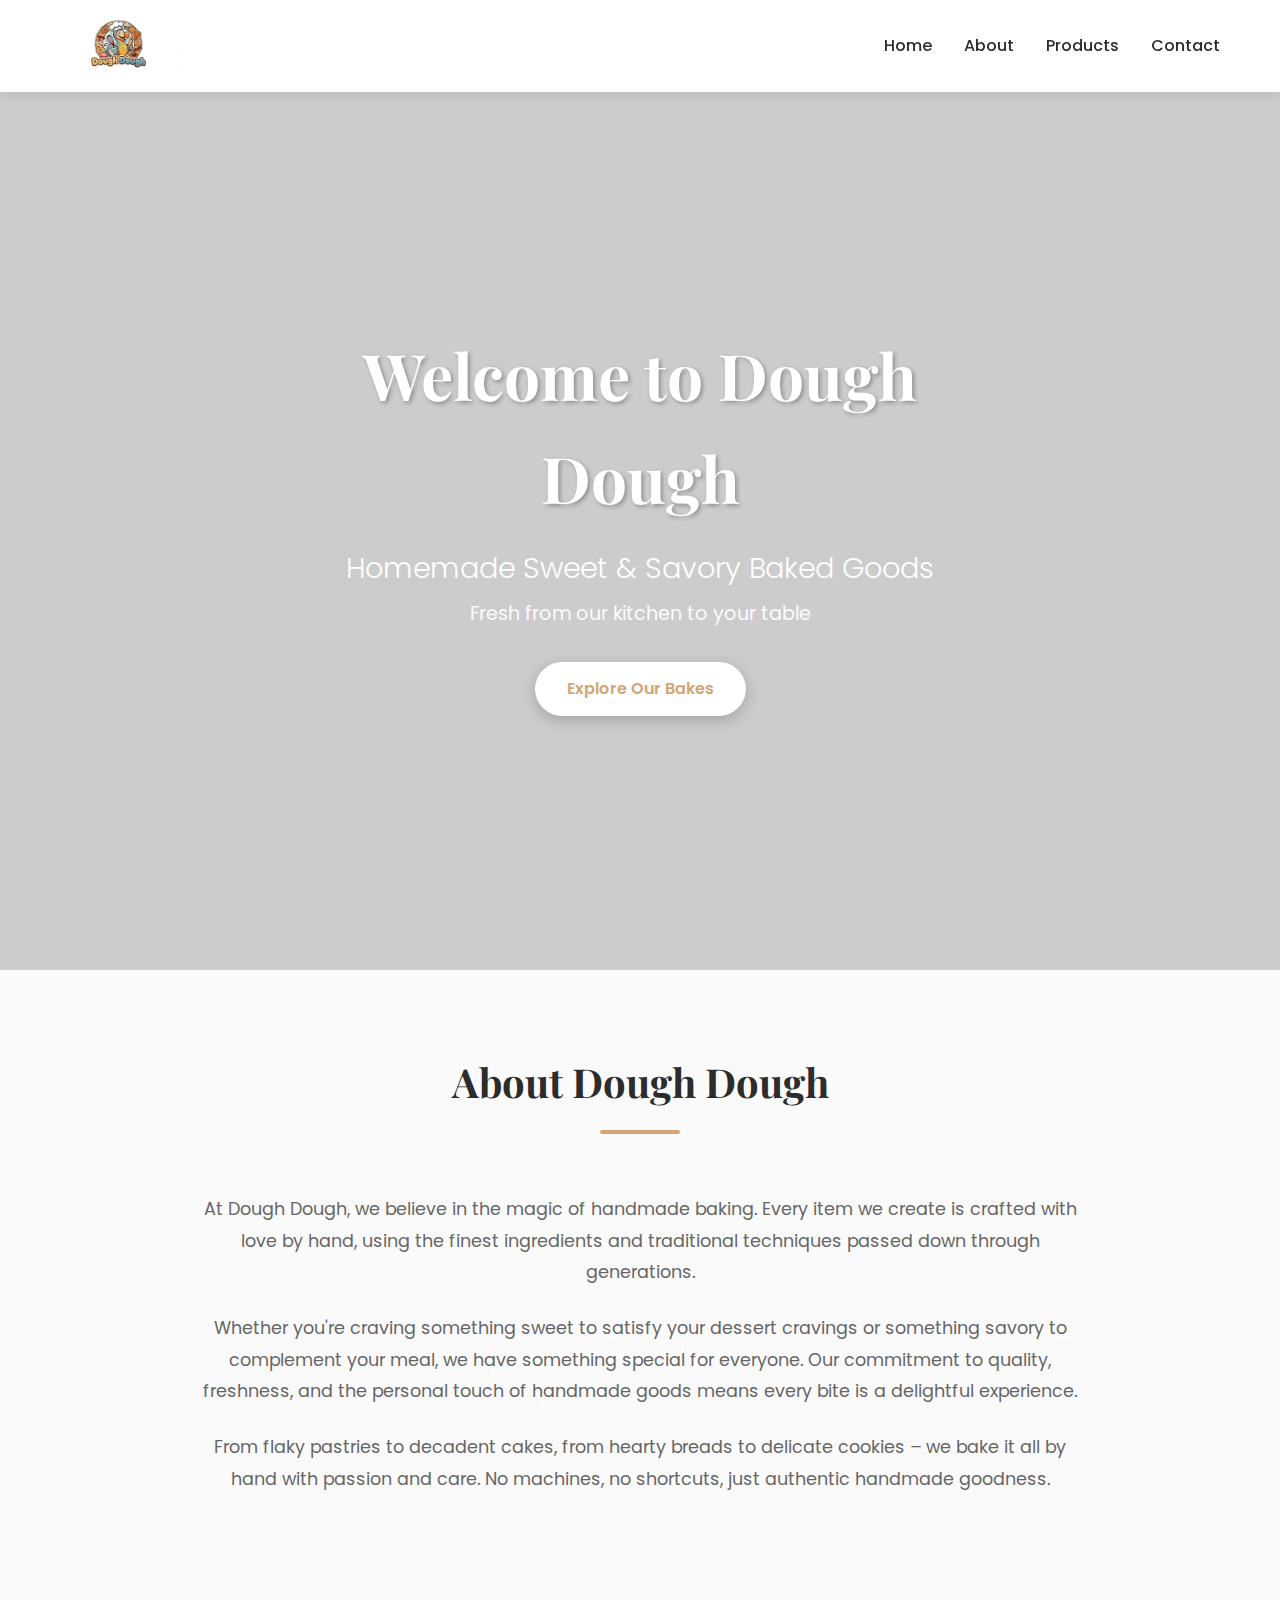
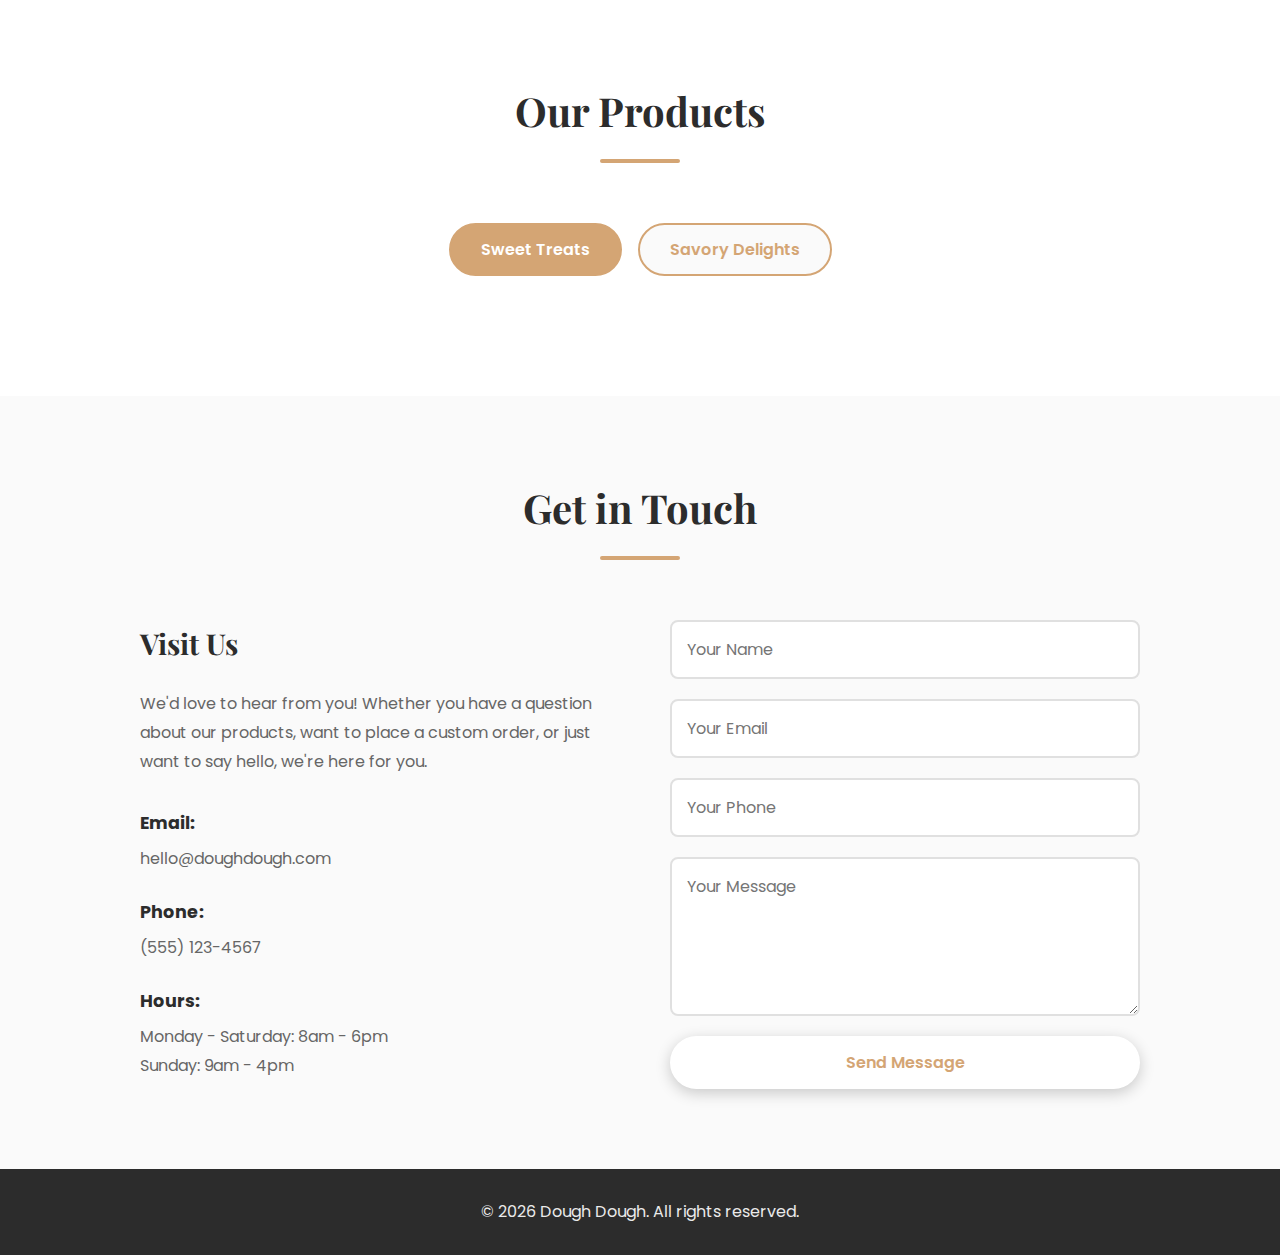
<file: index.html>
<!DOCTYPE html>
<html lang="en">
<head>
    <meta charset="UTF-8">
    <meta name="viewport" content="width=device-width, initial-scale=1.0">
    <title>Dough Dough - Homemade Sweet & Savory Baked Goods</title>
    <link rel="stylesheet" href="styles.css">
    <link rel="preconnect" href="https://fonts.googleapis.com">
    <link rel="preconnect" href="https://fonts.gstatic.com" crossorigin>
    <link href="https://fonts.googleapis.com/css2?family=Playfair+Display:wght@400;600;700&family=Poppins:wght@300;400;500;600&display=swap" rel="stylesheet">
</head>
<body>
    <!-- Navigation -->
    <nav class="navbar">
        <div class="container">
            <div class="nav-brand">
                <a href="#home">
                    <img src="Images/Dough Dough Logo.jpg" alt="Dough Dough Logo" class="logo-img">
                </a>
            </div>
            <ul class="nav-menu">
                <li><a href="#home">Home</a></li>
                <li><a href="#about">About</a></li>
                <li><a href="#products">Products</a></li>
                <li><a href="#contact">Contact</a></li>
            </ul>
            <div class="hamburger">
                <span></span>
                <span></span>
                <span></span>
            </div>
        </div>
    </nav>

    <!-- Hero Section -->
    <section id="home" class="hero">
        <div class="hero-content">
            <h1 class="hero-title">Welcome to Dough Dough</h1>
            <p class="hero-subtitle">Homemade Sweet & Savory Baked Goods</p>
            <p class="hero-description">Fresh from our kitchen to your table</p>
            <a href="#products" class="btn btn-primary">Explore Our Bakes</a>
        </div>
        <div class="hero-overlay"></div>
    </section>

    <!-- About Section -->
    <section id="about" class="about">
        <div class="container">
            <div class="section-header">
                <h2>About Dough Dough</h2>
                <div class="underline"></div>
            </div>
            <div class="about-content">
                <div class="about-text">
                    <p>At Dough Dough, we believe in the magic of handmade baking. Every item we create is crafted with love by hand, using the finest ingredients and traditional techniques passed down through generations.</p>
                    <p>Whether you're craving something sweet to satisfy your dessert cravings or something savory to complement your meal, we have something special for everyone. Our commitment to quality, freshness, and the personal touch of handmade goods means every bite is a delightful experience.</p>
                    <p>From flaky pastries to decadent cakes, from hearty breads to delicate cookies – we bake it all by hand with passion and care. No machines, no shortcuts, just authentic handmade goodness.</p>
                </div>
            </div>
        </div>
    </section>

    <!-- Products Section -->
    <section id="products" class="products">
        <div class="container">
            <div class="section-header">
                <h2>Our Products</h2>
                <div class="underline"></div>
            </div>
            <div class="product-tabs">
                <button class="tab-btn active" data-tab="sweet">Sweet Treats</button>
                <button class="tab-btn" data-tab="savory">Savory Delights</button>
            </div>
            
            <!-- Sweet Products -->
            <div class="product-grid active" id="sweet">
                <!-- Products will be loaded dynamically -->
            </div>

            <!-- Savory Products -->
            <div class="product-grid" id="savory">
                <!-- Products will be loaded dynamically -->
            </div>
        </div>
    </section>

    <!-- Contact Section -->
    <section id="contact" class="contact">
        <div class="container">
            <div class="section-header">
                <h2>Get in Touch</h2>
                <div class="underline"></div>
            </div>
            <div class="contact-content">
                <div class="contact-info">
                    <h3>Visit Us</h3>
                    <p>We'd love to hear from you! Whether you have a question about our products, want to place a custom order, or just want to say hello, we're here for you.</p>
                    <div class="contact-details">
                        <div class="contact-item">
                            <strong>Email:</strong>
                            <p>hello@doughdough.com</p>
                        </div>
                        <div class="contact-item">
                            <strong>Phone:</strong>
                            <p>(555) 123-4567</p>
                        </div>
                        <div class="contact-item">
                            <strong>Hours:</strong>
                            <p>Monday - Saturday: 8am - 6pm<br>Sunday: 9am - 4pm</p>
                        </div>
                    </div>
                </div>
                <form class="contact-form">
                    <div class="form-group">
                        <input type="text" id="name" placeholder="Your Name" required>
                    </div>
                    <div class="form-group">
                        <input type="email" id="email" placeholder="Your Email" required>
                    </div>
                    <div class="form-group">
                        <input type="tel" id="phone" placeholder="Your Phone">
                    </div>
                    <div class="form-group">
                        <textarea id="message" rows="5" placeholder="Your Message" required></textarea>
                    </div>
                    <button type="submit" class="btn btn-primary">Send Message</button>
                </form>
            </div>
        </div>
    </section>


    <!-- Footer -->
    <footer class="footer">
        <div class="container">
            <p>&copy; 2026 Dough Dough. All rights reserved.</p>
        </div>
    </footer>

    <script src="script.js"></script>
</body>
</html>
</file>
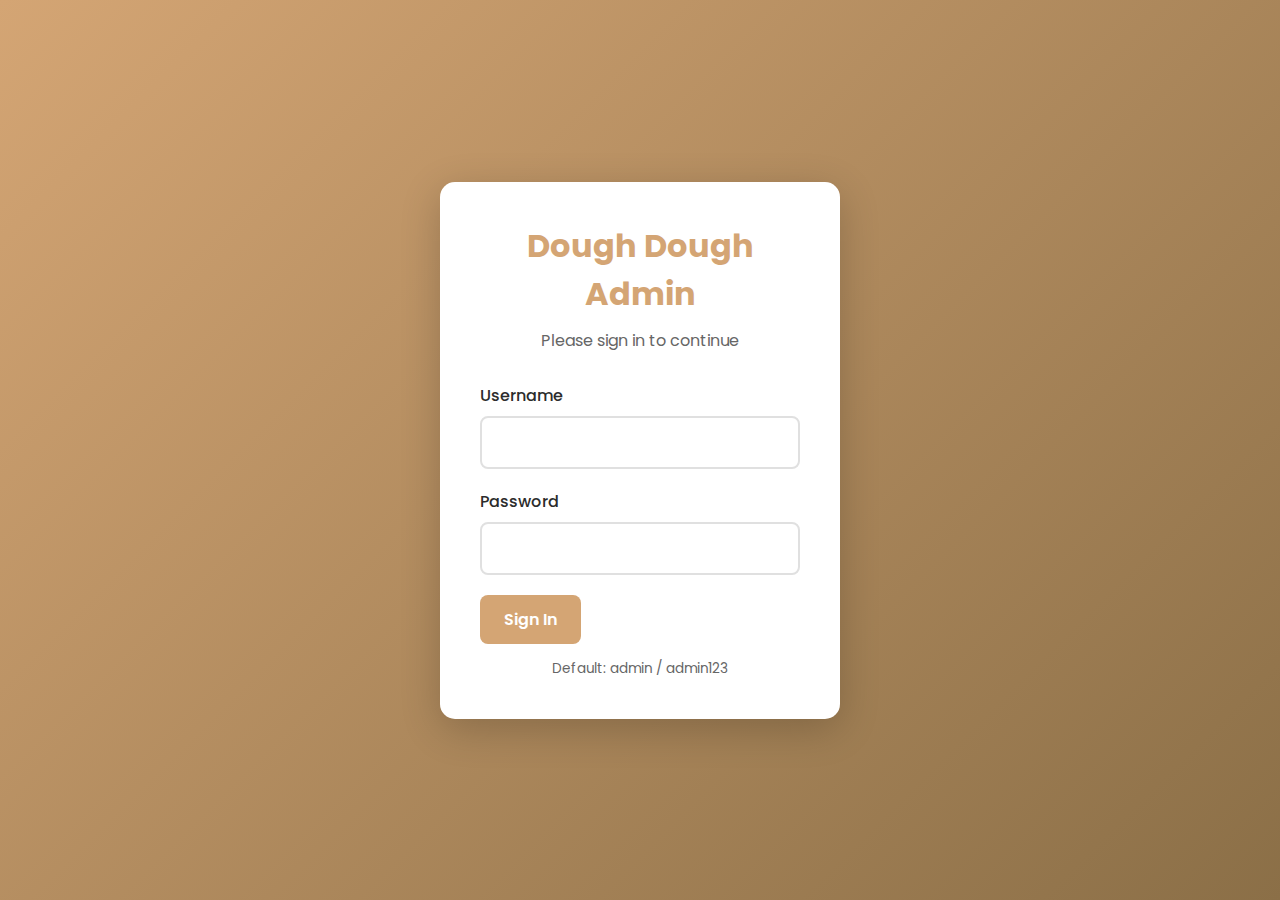
<file: admin.html>
<!DOCTYPE html>
<html lang="en">
<head>
    <meta charset="UTF-8">
    <meta name="viewport" content="width=device-width, initial-scale=1.0">
    <title>Dough Dough - Admin Panel</title>
    <link rel="stylesheet" href="admin.css">
    <link rel="preconnect" href="https://fonts.googleapis.com">
    <link rel="preconnect" href="https://fonts.gstatic.com" crossorigin>
    <link href="https://fonts.googleapis.com/css2?family=Poppins:wght@300;400;500;600;700&display=swap" rel="stylesheet">
</head>
<body>
    <!-- Login Screen -->
    <div id="loginScreen" class="login-screen">
        <div class="login-container">
            <div class="login-header">
                <h1>Dough Dough Admin</h1>
                <p>Please sign in to continue</p>
            </div>
            <form id="loginForm" class="login-form">
                <div class="form-group">
                    <label for="username">Username</label>
                    <input type="text" id="username" required>
                </div>
                <div class="form-group">
                    <label for="password">Password</label>
                    <input type="password" id="password" required>
                </div>
                <button type="submit" class="btn btn-primary">Sign In</button>
                <p class="login-hint">Default: admin / admin123</p>
            </form>
        </div>
    </div>

    <!-- Admin Dashboard -->
    <div id="dashboard" class="dashboard hidden">
        <header class="dashboard-header">
            <div class="header-content">
                <h1>Dough Dough Admin Panel</h1>
                <button id="logoutBtn" class="btn btn-secondary">Logout</button>
            </div>
        </header>

        <div class="dashboard-content">
            <!-- Products Management -->
            <section class="admin-section">
                <div class="section-header">
                    <h2>Manage Products</h2>
                    <div style="display: flex; gap: 10px; flex-wrap: wrap;">
                        <button id="refreshProductsBtn" class="btn btn-secondary" title="Refresh products list">🔄 Refresh</button>
                        <button id="importProductsBtn" class="btn btn-secondary" title="Import products">📥 Import</button>
                        <button id="exportProductsBtn" class="btn btn-secondary" title="Copy products data">📋 Export Products</button>
                        <button id="addProductBtn" class="btn btn-primary">+ Add New Product</button>
                    </div>
                </div>
                
                <!-- Import Modal -->
                <div id="importModal" class="modal hidden">
                    <div class="modal-content">
                        <div class="modal-header">
                            <h3>Import Products</h3>
                            <button class="modal-close" id="closeImportModal">&times;</button>
                        </div>
                        <p>Paste product JSON data here:</p>
                        <textarea id="importData" placeholder="Paste product JSON data here..." style="width: 100%; min-height: 200px; padding: 15px; border: 2px solid #e0e0e0; border-radius: 8px; font-family: monospace; margin: 15px 0;"></textarea>
                        <div class="form-actions">
                            <button class="btn btn-secondary" id="cancelImportBtn">Cancel</button>
                            <button class="btn btn-primary" id="confirmImportBtn">Import</button>
                        </div>
                    </div>
                </div>

                <!-- Product Form Modal -->
                <div id="productModal" class="modal hidden">
                    <div class="modal-content">
                        <div class="modal-header">
                            <h3 id="modalTitle">Add New Product</h3>
                            <button class="modal-close" id="closeModal">&times;</button>
                        </div>
                        <form id="productForm" class="product-form">
                            <input type="hidden" id="productId">
                            
                            <div class="form-row">
                                <div class="form-group">
                                    <label for="productName">Product Name *</label>
                                    <input type="text" id="productName" required>
                                </div>
                                <div class="form-group">
                                    <label for="productCategory">Category *</label>
                                    <select id="productCategory" required>
                                        <option value="sweet">Sweet Treats</option>
                                        <option value="savory">Savory Delights</option>
                                    </select>
                                </div>
                            </div>

                            <div class="form-group">
                                <label for="productDescription">Description *</label>
                                <textarea id="productDescription" rows="3" required></textarea>
                            </div>

                            <div class="form-row">
                                <div class="form-group">
                                    <label for="productPrice">Price *</label>
                                    <input type="number" id="productPrice" step="0.01" min="0" required>
                                </div>
                                <div class="form-group">
                                    <label for="productIcon">Icon Emoji</label>
                                    <input type="text" id="productIcon" placeholder="🎂" maxlength="2">
                                </div>
                            </div>

                            <div class="form-group">
                                <label for="productImages">Product Images</label>
                                <div class="image-upload-area">
                                    <input type="file" id="productImages" accept="image/*" multiple>
                                    <div class="upload-preview" id="imagePreview"></div>
                                </div>
                                <div class="existing-images" id="existingImages"></div>
                            </div>

                            <div class="form-actions">
                                <button type="button" class="btn btn-secondary" id="cancelBtn">Cancel</button>
                                <button type="submit" class="btn btn-primary">Save Product</button>
                            </div>
                        </form>
                    </div>
                </div>

                <!-- Products List -->
                <div class="products-list" id="productsList">
                    <!-- Products will be loaded here -->
                </div>
            </section>
        </div>
    </div>

    <script src="admin.js"></script>
</body>
</html>
</file>
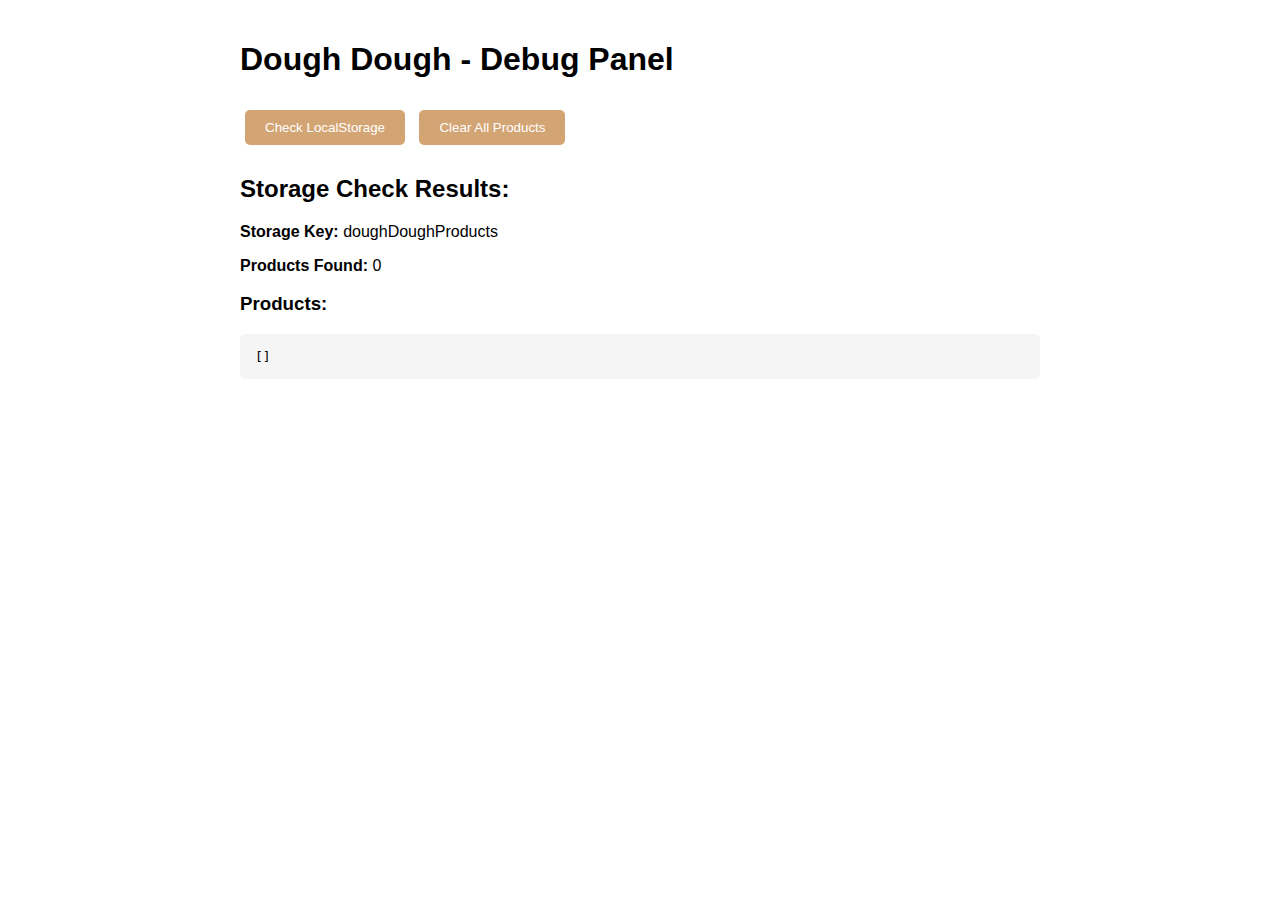
<file: debug.html>
<!DOCTYPE html>
<html lang="en">
<head>
    <meta charset="UTF-8">
    <meta name="viewport" content="width=device-width, initial-scale=1.0">
    <title>Debug - Check Products</title>
    <style>
        body {
            font-family: Arial, sans-serif;
            padding: 20px;
            max-width: 800px;
            margin: 0 auto;
        }
        pre {
            background: #f5f5f5;
            padding: 15px;
            border-radius: 5px;
            overflow-x: auto;
        }
        button {
            padding: 10px 20px;
            background: #d4a574;
            color: white;
            border: none;
            border-radius: 5px;
            cursor: pointer;
            margin: 10px 5px;
        }
        button:hover {
            background: #8b6f47;
        }
    </style>
</head>
<body>
    <h1>Dough Dough - Debug Panel</h1>
    <button onclick="checkStorage()">Check LocalStorage</button>
    <button onclick="clearStorage()">Clear All Products</button>
    <div id="output"></div>

    <script>
        function checkStorage() {
            const STORAGE_KEY = 'doughDoughProducts';
            const stored = localStorage.getItem(STORAGE_KEY);
            const products = stored ? JSON.parse(stored) : [];
            
            const output = document.getElementById('output');
            output.innerHTML = `
                <h2>Storage Check Results:</h2>
                <p><strong>Storage Key:</strong> ${STORAGE_KEY}</p>
                <p><strong>Products Found:</strong> ${products.length}</p>
                <h3>Products:</h3>
                <pre>${JSON.stringify(products, null, 2)}</pre>
            `;
        }

        function clearStorage() {
            if (confirm('Are you sure you want to clear all products?')) {
                localStorage.removeItem('doughDoughProducts');
                alert('Storage cleared!');
                checkStorage();
            }
        }

        // Auto-check on load
        window.addEventListener('DOMContentLoaded', checkStorage);
    </script>
</body>
</html>
</file>
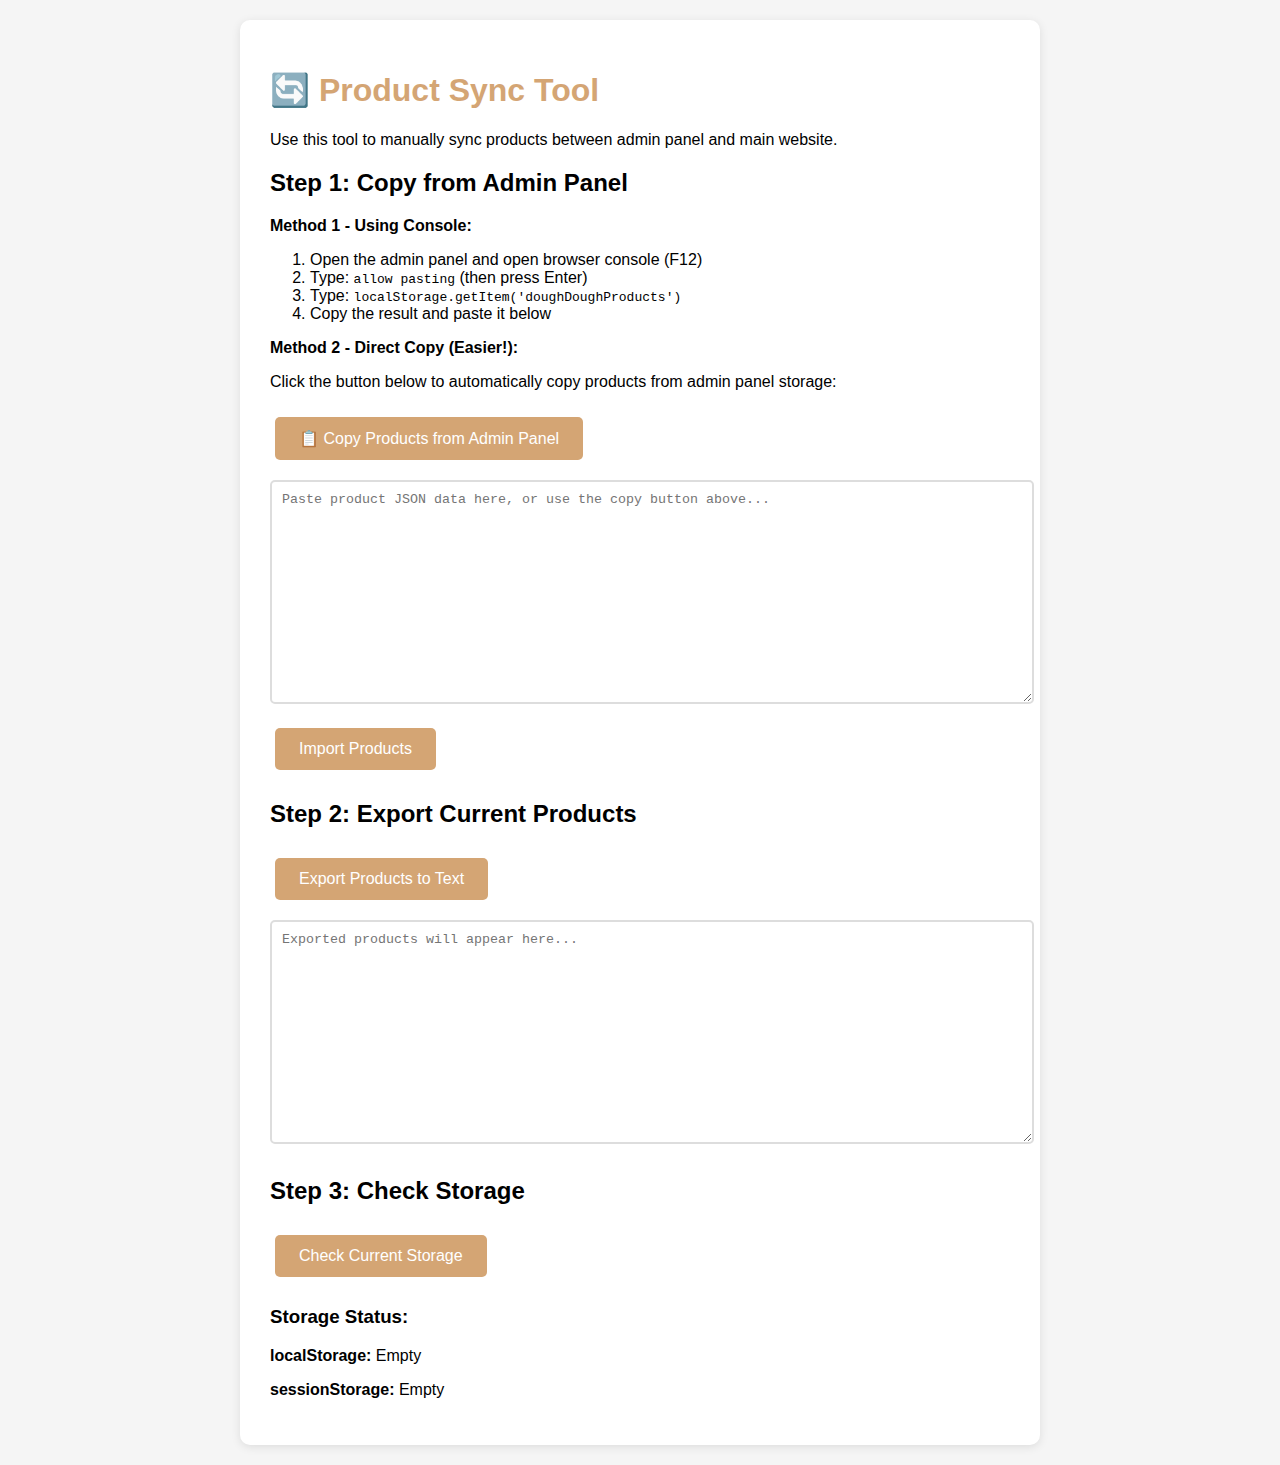
<file: sync-products.html>
<!DOCTYPE html>
<html lang="en">
<head>
    <meta charset="UTF-8">
    <meta name="viewport" content="width=device-width, initial-scale=1.0">
    <title>Sync Products - Dough Dough</title>
    <style>
        body {
            font-family: Arial, sans-serif;
            padding: 20px;
            max-width: 800px;
            margin: 0 auto;
            background: #f5f5f5;
        }
        .container {
            background: white;
            padding: 30px;
            border-radius: 10px;
            box-shadow: 0 2px 10px rgba(0,0,0,0.1);
        }
        h1 {
            color: #d4a574;
        }
        button {
            padding: 12px 24px;
            background: #d4a574;
            color: white;
            border: none;
            border-radius: 5px;
            cursor: pointer;
            margin: 10px 5px;
            font-size: 16px;
        }
        button:hover {
            background: #8b6f47;
        }
        textarea {
            width: 100%;
            min-height: 200px;
            padding: 10px;
            border: 2px solid #ddd;
            border-radius: 5px;
            font-family: monospace;
            margin: 10px 0;
        }
        .status {
            padding: 10px;
            margin: 10px 0;
            border-radius: 5px;
        }
        .success {
            background: #d4edda;
            color: #155724;
            border: 1px solid #c3e6cb;
        }
        .error {
            background: #f8d7da;
            color: #721c24;
            border: 1px solid #f5c6cb;
        }
        .info {
            background: #d1ecf1;
            color: #0c5460;
            border: 1px solid #bee5eb;
        }
    </style>
</head>
<body>
    <div class="container">
        <h1>🔄 Product Sync Tool</h1>
        <p>Use this tool to manually sync products between admin panel and main website.</p>
        
        <div id="status"></div>
        
        <h2>Step 1: Copy from Admin Panel</h2>
        <p><strong>Method 1 - Using Console:</strong></p>
        <ol>
            <li>Open the admin panel and open browser console (F12)</li>
            <li>Type: <code>allow pasting</code> (then press Enter)</li>
            <li>Type: <code>localStorage.getItem('doughDoughProducts')</code></li>
            <li>Copy the result and paste it below</li>
        </ol>
        <p><strong>Method 2 - Direct Copy (Easier!):</strong></p>
        <p>Click the button below to automatically copy products from admin panel storage:</p>
        <button onclick="copyFromAdmin()">📋 Copy Products from Admin Panel</button>
        <textarea id="productData" placeholder="Paste product JSON data here, or use the copy button above..."></textarea>
        <button onclick="importProducts()">Import Products</button>
        
        <h2>Step 2: Export Current Products</h2>
        <button onclick="exportProducts()">Export Products to Text</button>
        <textarea id="exportData" readonly placeholder="Exported products will appear here..."></textarea>
        
        <h2>Step 3: Check Storage</h2>
        <button onclick="checkStorage()">Check Current Storage</button>
        <div id="storageInfo"></div>
    </div>

    <script>
        const STORAGE_KEY = 'doughDoughProducts';

        function showStatus(message, type = 'info') {
            const statusDiv = document.getElementById('status');
            statusDiv.className = 'status ' + type;
            statusDiv.textContent = message;
        }

        function importProducts() {
            const data = document.getElementById('productData').value.trim();
            if (!data) {
                showStatus('Please paste product data first!', 'error');
                return;
            }

            try {
                // Validate JSON
                const products = JSON.parse(data);
                
                // Save to both localStorage and sessionStorage
                localStorage.setItem(STORAGE_KEY, data);
                sessionStorage.setItem(STORAGE_KEY, data);
                
                showStatus(`Successfully imported ${products.length} product(s)!`, 'success');
                checkStorage();
            } catch (e) {
                showStatus('Error: Invalid JSON data. ' + e.message, 'error');
            }
        }

        function exportProducts() {
            const stored = localStorage.getItem(STORAGE_KEY) || sessionStorage.getItem(STORAGE_KEY);
            if (stored) {
                document.getElementById('exportData').value = stored;
                showStatus('Products exported!', 'success');
            } else {
                showStatus('No products found in storage.', 'error');
            }
        }

        function copyFromAdmin() {
            // Try to get from localStorage first
            let data = localStorage.getItem(STORAGE_KEY);
            
            if (!data) {
                // Try sessionStorage
                data = sessionStorage.getItem(STORAGE_KEY);
            }
            
            if (data) {
                document.getElementById('productData').value = data;
                showStatus('Products copied! Now click "Import Products" to save.', 'success');
            } else {
                showStatus('No products found in current storage. Make sure you have products saved in the admin panel first.', 'error');
            }
        }

        function checkStorage() {
            const localData = localStorage.getItem(STORAGE_KEY);
            const sessionData = sessionStorage.getItem(STORAGE_KEY);
            
            const infoDiv = document.getElementById('storageInfo');
            let html = '<h3>Storage Status:</h3>';
            html += '<p><strong>localStorage:</strong> ' + (localData ? localData.length + ' characters' : 'Empty') + '</p>';
            html += '<p><strong>sessionStorage:</strong> ' + (sessionData ? sessionData.length + ' characters' : 'Empty') + '</p>';
            
            if (localData) {
                try {
                    const products = JSON.parse(localData);
                    html += '<p><strong>Products in localStorage:</strong> ' + products.length + '</p>';
                    html += '<ul>';
                    products.forEach(p => {
                        html += '<li>' + p.name + ' (' + p.category + ') - $' + p.price + '</li>';
                    });
                    html += '</ul>';
                } catch (e) {
                    html += '<p style="color: red;">Error parsing localStorage data</p>';
                }
            }
            
            infoDiv.innerHTML = html;
        }

        // Auto-check on load
        window.addEventListener('DOMContentLoaded', checkStorage);
    </script>
</body>
</html>
</file>
<file: styles.css>
/* Reset and Base Styles */
* {
    margin: 0;
    padding: 0;
    box-sizing: border-box;
}

:root {
    --primary-color: #d4a574;
    --secondary-color: #8b6f47;
    --accent-color: #f4e4c1;
    --text-dark: #2c2c2c;
    --text-light: #666;
    --white: #ffffff;
    --bg-light: #fafafa;
    --shadow: rgba(0, 0, 0, 0.1);
}

body {
    font-family: 'Poppins', sans-serif;
    color: var(--text-dark);
    line-height: 1.6;
    overflow-x: hidden;
}

.container {
    max-width: 1200px;
    margin: 0 auto;
    padding: 0 20px;
}

/* Navigation */
.navbar {
    position: fixed;
    top: 0;
    width: 100%;
    background: var(--white);
    box-shadow: 0 2px 10px var(--shadow);
    z-index: 1000;
    transition: all 0.3s ease;
}

.navbar .container {
    display: flex;
    justify-content: space-between;
    align-items: center;
    padding: 1rem 20px;
}

.nav-brand {
    display: flex;
    align-items: center;
}

.nav-brand a {
    display: flex;
    align-items: center;
    text-decoration: none;
}

.logo-img {
    height: 60px;
    width: auto;
    max-width: 200px;
    object-fit: contain;
    transition: transform 0.3s ease;
}

.logo-img:hover {
    transform: scale(1.05);
}

.nav-menu {
    display: flex;
    list-style: none;
    gap: 2rem;
}

.nav-menu a {
    text-decoration: none;
    color: var(--text-dark);
    font-weight: 500;
    transition: color 0.3s ease;
    position: relative;
}

.nav-menu a:hover {
    color: var(--primary-color);
}

.nav-menu a::after {
    content: '';
    position: absolute;
    bottom: -5px;
    left: 0;
    width: 0;
    height: 2px;
    background: var(--primary-color);
    transition: width 0.3s ease;
}

.nav-menu a:hover::after {
    width: 100%;
}

.hamburger {
    display: none;
    flex-direction: column;
    cursor: pointer;
    gap: 4px;
}

.hamburger span {
    width: 25px;
    height: 3px;
    background: var(--text-dark);
    transition: all 0.3s ease;
}

/* Hero Section */
.hero {
    position: relative;
    height: 100vh;
    display: flex;
    align-items: center;
    justify-content: center;
    text-align: center;
    background: linear-gradient(135deg, var(--primary-color) 0%, var(--secondary-color) 100%);
    background-image: 
        radial-gradient(circle at 20% 50%, rgba(255, 255, 255, 0.1) 0%, transparent 50%),
        radial-gradient(circle at 80% 80%, rgba(255, 255, 255, 0.1) 0%, transparent 50%);
    color: var(--white);
    margin-top: 70px;
}

.hero-overlay {
    position: absolute;
    top: 0;
    left: 0;
    width: 100%;
    height: 100%;
    background: rgba(0, 0, 0, 0.2);
    z-index: 1;
}

.hero-content {
    position: relative;
    z-index: 2;
    max-width: 800px;
    padding: 0 20px;
    animation: fadeInUp 1s ease;
}

.hero-title {
    font-family: 'Playfair Display', serif;
    font-size: 4rem;
    font-weight: 700;
    margin-bottom: 1rem;
    text-shadow: 2px 2px 4px rgba(0, 0, 0, 0.3);
}

.hero-subtitle {
    font-size: 1.8rem;
    margin-bottom: 0.5rem;
    font-weight: 300;
}

.hero-description {
    font-size: 1.2rem;
    margin-bottom: 2rem;
    opacity: 0.95;
}

/* Buttons */
.btn {
    display: inline-block;
    padding: 14px 32px;
    text-decoration: none;
    border-radius: 50px;
    font-weight: 600;
    transition: all 0.3s ease;
    border: none;
    cursor: pointer;
    font-size: 1rem;
    font-family: 'Poppins', sans-serif;
}

.btn-primary {
    background: var(--white);
    color: var(--primary-color);
    box-shadow: 0 4px 15px rgba(0, 0, 0, 0.2);
}

.btn-primary:hover {
    transform: translateY(-2px);
    box-shadow: 0 6px 20px rgba(0, 0, 0, 0.3);
}

/* Section Styles */
section {
    padding: 80px 0;
}

.section-header {
    text-align: center;
    margin-bottom: 60px;
}

.section-header h2 {
    font-family: 'Playfair Display', serif;
    font-size: 2.5rem;
    color: var(--text-dark);
    margin-bottom: 1rem;
}

.underline {
    width: 80px;
    height: 4px;
    background: var(--primary-color);
    margin: 0 auto;
    border-radius: 2px;
}

/* About Section */
.about {
    background: var(--bg-light);
}

.about-content {
    max-width: 900px;
    margin: 0 auto;
}

.about-text p {
    font-size: 1.1rem;
    color: var(--text-light);
    margin-bottom: 1.5rem;
    text-align: center;
    line-height: 1.8;
}

/* Products Section */
.products {
    background: var(--white);
}

.product-tabs {
    display: flex;
    justify-content: center;
    gap: 1rem;
    margin-bottom: 40px;
}

.tab-btn {
    padding: 12px 30px;
    background: var(--bg-light);
    border: 2px solid var(--primary-color);
    color: var(--primary-color);
    border-radius: 50px;
    font-weight: 600;
    cursor: pointer;
    transition: all 0.3s ease;
    font-family: 'Poppins', sans-serif;
    font-size: 1rem;
}

.tab-btn:hover {
    background: var(--primary-color);
    color: var(--white);
}

.tab-btn.active {
    background: var(--primary-color);
    color: var(--white);
}

.product-grid {
    display: grid;
    grid-template-columns: repeat(auto-fit, minmax(300px, 1fr));
    gap: 30px;
    display: none;
}

.product-grid.active {
    display: grid;
}

.product-card {
    background: var(--white);
    border-radius: 15px;
    overflow: hidden;
    box-shadow: 0 5px 20px var(--shadow);
    transition: all 0.3s ease;
    cursor: pointer;
}

.product-card:hover {
    transform: translateY(-10px);
    box-shadow: 0 10px 30px rgba(0, 0, 0, 0.15);
}

.product-image-container {
    width: 100%;
    height: 250px;
    position: relative;
    overflow: hidden;
    background: linear-gradient(135deg, var(--accent-color) 0%, var(--primary-color) 100%);
    display: flex;
    align-items: center;
    justify-content: center;
    transition: all 0.3s ease;
}

.product-image-container:hover {
    transform: scale(1.05);
    box-shadow: 0 8px 25px rgba(0, 0, 0, 0.15);
}

.product-icon {
    font-size: 5rem;
    opacity: 0.9;
    transition: transform 0.3s ease;
}

.product-image-container:hover .product-icon {
    transform: scale(1.2) rotate(5deg);
}

/* Sweet product backgrounds */
.sweet-1 {
    background: linear-gradient(135deg, #ffd1dc 0%, #ffb3d9 100%);
}

.sweet-2 {
    background: linear-gradient(135deg, #ffe4b5 0%, #ffd700 100%);
}

.sweet-3 {
    background: linear-gradient(135deg, #e6e6fa 0%, #dda0dd 100%);
}

.sweet-4 {
    background: linear-gradient(135deg, #fff0f5 0%, #ffb6c1 100%);
}

.sweet-5 {
    background: linear-gradient(135deg, #ffe4e1 0%, #ff6347 100%);
}

.sweet-6 {
    background: linear-gradient(135deg, #d2b48c 0%, #8b4513 100%);
}

/* Savory product backgrounds */
.savory-1 {
    background: linear-gradient(135deg, #f5deb3 0%, #daa520 100%);
}

.savory-2 {
    background: linear-gradient(135deg, #deb887 0%, #cd853f 100%);
}

.savory-3 {
    background: linear-gradient(135deg, #fff8dc 0%, #f0e68c 100%);
}

.savory-4 {
    background: linear-gradient(135deg, #faf0e6 0%, #d2b48c 100%);
}

.savory-5 {
    background: linear-gradient(135deg, #fffacd 0%, #f0e68c 100%);
}

.savory-6 {
    background: linear-gradient(135deg, #ffe4b5 0%, #ffa500 100%);
}

.product-info {
    padding: 25px;
}

.product-info h3 {
    font-family: 'Playfair Display', serif;
    font-size: 1.5rem;
    color: var(--text-dark);
    margin-bottom: 0.5rem;
}

.product-info p {
    color: var(--text-light);
    font-size: 0.95rem;
}

/* Contact Section */
.contact {
    background: var(--bg-light);
}

.contact-content {
    display: grid;
    grid-template-columns: 1fr 1fr;
    gap: 60px;
    max-width: 1000px;
    margin: 0 auto;
}

.contact-info h3 {
    font-family: 'Playfair Display', serif;
    font-size: 1.8rem;
    color: var(--text-dark);
    margin-bottom: 1.5rem;
}

.contact-info p {
    color: var(--text-light);
    margin-bottom: 2rem;
    line-height: 1.8;
}

.contact-details {
    display: flex;
    flex-direction: column;
    gap: 1.5rem;
}

.contact-item strong {
    display: block;
    color: var(--text-dark);
    margin-bottom: 0.5rem;
    font-size: 1.1rem;
}

.contact-item p {
    color: var(--text-light);
    margin: 0;
}

.contact-form {
    display: flex;
    flex-direction: column;
    gap: 20px;
}

.form-group {
    display: flex;
    flex-direction: column;
}

.form-group input,
.form-group textarea {
    padding: 15px;
    border: 2px solid #e0e0e0;
    border-radius: 8px;
    font-family: 'Poppins', sans-serif;
    font-size: 1rem;
    transition: border-color 0.3s ease;
    background: var(--white);
}

.form-group input:focus,
.form-group textarea:focus {
    outline: none;
    border-color: var(--primary-color);
}

.form-group textarea {
    resize: vertical;
    min-height: 120px;
}

/* Footer */
.footer {
    background: var(--text-dark);
    color: var(--white);
    text-align: center;
    padding: 30px 0;
}

.footer p {
    margin: 0;
    opacity: 0.9;
}

/* Animations */
@keyframes fadeInUp {
    from {
        opacity: 0;
        transform: translateY(30px);
    }
    to {
        opacity: 1;
        transform: translateY(0);
    }
}

/* Responsive Design */
@media (max-width: 768px) {
    .hamburger {
        display: flex;
    }

    .nav-menu {
        position: fixed;
        left: -100%;
        top: 70px;
        flex-direction: column;
        background: var(--white);
        width: 100%;
        text-align: center;
        transition: 0.3s;
        box-shadow: 0 10px 27px rgba(0, 0, 0, 0.05);
        padding: 2rem 0;
    }

    .nav-menu.active {
        left: 0;
    }

    .hero-title {
        font-size: 2.5rem;
    }

    .hero-subtitle {
        font-size: 1.4rem;
    }

    .hero-description {
        font-size: 1rem;
    }

    .section-header h2 {
        font-size: 2rem;
    }

    .product-grid {
        grid-template-columns: 1fr;
    }

    .contact-content {
        grid-template-columns: 1fr;
        gap: 40px;
    }

    .product-tabs {
        flex-direction: column;
        align-items: center;
    }

    .tab-btn {
        width: 200px;
    }
}


@media (max-width: 480px) {
    .hero-title {
        font-size: 2rem;
    }

    .hero-subtitle {
        font-size: 1.2rem;
    }

    .container {
        padding: 0 15px;
    }

    section {
        padding: 60px 0;
    }

    .modal-image-container {
        max-width: 95%;
        max-height: 50vh;
    }

    .modal-thumbnail {
        width: 60px;
        height: 60px;
    }
}
</file>
<file: admin.css>
/* Reset and Base Styles */
* {
    margin: 0;
    padding: 0;
    box-sizing: border-box;
}

:root {
    --primary-color: #d4a574;
    --secondary-color: #8b6f47;
    --accent-color: #f4e4c1;
    --text-dark: #2c2c2c;
    --text-light: #666;
    --white: #ffffff;
    --bg-light: #fafafa;
    --error: #e74c3c;
    --success: #27ae60;
    --shadow: rgba(0, 0, 0, 0.1);
}

body {
    font-family: 'Poppins', sans-serif;
    color: var(--text-dark);
    background: var(--bg-light);
}

.hidden {
    display: none !important;
}

/* Login Screen */
.login-screen {
    display: flex;
    align-items: center;
    justify-content: center;
    min-height: 100vh;
    background: linear-gradient(135deg, var(--primary-color) 0%, var(--secondary-color) 100%);
}

.login-container {
    background: var(--white);
    padding: 40px;
    border-radius: 15px;
    box-shadow: 0 10px 40px rgba(0, 0, 0, 0.2);
    width: 100%;
    max-width: 400px;
}

.login-header {
    text-align: center;
    margin-bottom: 30px;
}

.login-header h1 {
    color: var(--primary-color);
    margin-bottom: 10px;
}

.login-header p {
    color: var(--text-light);
}

.login-form .form-group {
    margin-bottom: 20px;
}

.login-form label {
    display: block;
    margin-bottom: 8px;
    font-weight: 500;
    color: var(--text-dark);
}

.login-form input {
    width: 100%;
    padding: 12px;
    border: 2px solid #e0e0e0;
    border-radius: 8px;
    font-family: 'Poppins', sans-serif;
    font-size: 1rem;
    transition: border-color 0.3s ease;
}

.login-form input:focus {
    outline: none;
    border-color: var(--primary-color);
}

.login-hint {
    text-align: center;
    margin-top: 15px;
    font-size: 0.85rem;
    color: var(--text-light);
}

/* Dashboard */
.dashboard {
    min-height: 100vh;
}

.dashboard-header {
    background: var(--white);
    box-shadow: 0 2px 10px var(--shadow);
    padding: 20px 0;
    margin-bottom: 30px;
}

.header-content {
    max-width: 1200px;
    margin: 0 auto;
    padding: 0 20px;
    display: flex;
    justify-content: space-between;
    align-items: center;
}

.dashboard-header h1 {
    color: var(--primary-color);
    font-size: 1.8rem;
}

.dashboard-content {
    max-width: 1200px;
    margin: 0 auto;
    padding: 0 20px;
}

/* Admin Section */
.admin-section {
    background: var(--white);
    border-radius: 15px;
    padding: 30px;
    box-shadow: 0 5px 20px var(--shadow);
    margin-bottom: 30px;
}

.section-header {
    display: flex;
    justify-content: space-between;
    align-items: center;
    margin-bottom: 30px;
    padding-bottom: 20px;
    border-bottom: 2px solid var(--bg-light);
}

.section-header h2 {
    color: var(--text-dark);
}

/* Buttons */
.btn {
    padding: 12px 24px;
    border: none;
    border-radius: 8px;
    font-family: 'Poppins', sans-serif;
    font-size: 1rem;
    font-weight: 600;
    cursor: pointer;
    transition: all 0.3s ease;
}

.btn-primary {
    background: var(--primary-color);
    color: var(--white);
}

.btn-primary:hover {
    background: var(--secondary-color);
    transform: translateY(-2px);
    box-shadow: 0 4px 12px rgba(0, 0, 0, 0.15);
}

.btn-secondary {
    background: var(--text-light);
    color: var(--white);
}

.btn-secondary:hover {
    background: var(--text-dark);
}

.btn-danger {
    background: var(--error);
    color: var(--white);
}

.btn-danger:hover {
    background: #c0392b;
}

/* Modal */
.modal {
    position: fixed;
    top: 0;
    left: 0;
    width: 100%;
    height: 100%;
    background: rgba(0, 0, 0, 0.7);
    display: flex;
    align-items: center;
    justify-content: center;
    z-index: 1000;
    overflow-y: auto;
}

.modal-content {
    background: var(--white);
    border-radius: 15px;
    padding: 30px;
    width: 90%;
    max-width: 700px;
    max-height: 90vh;
    overflow-y: auto;
    margin: 20px;
}

.modal-header {
    display: flex;
    justify-content: space-between;
    align-items: center;
    margin-bottom: 25px;
    padding-bottom: 15px;
    border-bottom: 2px solid var(--bg-light);
}

.modal-header h3 {
    color: var(--text-dark);
}

.modal-close {
    background: none;
    border: none;
    font-size: 32px;
    color: var(--text-light);
    cursor: pointer;
    line-height: 1;
    transition: color 0.3s ease;
}

.modal-close:hover {
    color: var(--text-dark);
}

/* Product Form */
.product-form {
    display: flex;
    flex-direction: column;
    gap: 20px;
}

.form-row {
    display: grid;
    grid-template-columns: 1fr 1fr;
    gap: 20px;
}

.form-group {
    display: flex;
    flex-direction: column;
}

.form-group label {
    margin-bottom: 8px;
    font-weight: 500;
    color: var(--text-dark);
}

.form-group input,
.form-group textarea,
.form-group select {
    padding: 12px;
    border: 2px solid #e0e0e0;
    border-radius: 8px;
    font-family: 'Poppins', sans-serif;
    font-size: 1rem;
    transition: border-color 0.3s ease;
}

.form-group input:focus,
.form-group textarea:focus,
.form-group select:focus {
    outline: none;
    border-color: var(--primary-color);
}

.form-group textarea {
    resize: vertical;
}

.form-actions {
    display: flex;
    gap: 15px;
    justify-content: flex-end;
    margin-top: 20px;
    padding-top: 20px;
    border-top: 2px solid var(--bg-light);
}

/* Image Upload */
.image-upload-area {
    margin-top: 10px;
}

.image-upload-area input[type="file"] {
    margin-bottom: 15px;
}

.upload-preview {
    display: grid;
    grid-template-columns: repeat(auto-fill, minmax(100px, 1fr));
    gap: 15px;
    margin-top: 15px;
}

.image-preview-item {
    position: relative;
    border-radius: 8px;
    overflow: hidden;
    border: 2px solid #e0e0e0;
}

.image-preview-item img {
    width: 100%;
    height: 100px;
    object-fit: cover;
}

.image-preview-item .remove-image {
    position: absolute;
    top: 5px;
    right: 5px;
    background: var(--error);
    color: var(--white);
    border: none;
    border-radius: 50%;
    width: 24px;
    height: 24px;
    cursor: pointer;
    font-size: 14px;
    display: flex;
    align-items: center;
    justify-content: center;
}

.existing-images {
    display: grid;
    grid-template-columns: repeat(auto-fill, minmax(100px, 1fr));
    gap: 15px;
    margin-top: 15px;
}

.existing-image-item {
    position: relative;
    border-radius: 8px;
    overflow: hidden;
    border: 2px solid var(--primary-color);
}

.existing-image-item img {
    width: 100%;
    height: 100px;
    object-fit: cover;
}

.existing-image-item .remove-existing {
    position: absolute;
    top: 5px;
    right: 5px;
    background: var(--error);
    color: var(--white);
    border: none;
    border-radius: 50%;
    width: 24px;
    height: 24px;
    cursor: pointer;
    font-size: 14px;
}

/* Products List */
.products-list {
    display: grid;
    grid-template-columns: repeat(auto-fill, minmax(300px, 1fr));
    gap: 20px;
}

.product-card-admin {
    background: var(--bg-light);
    border-radius: 10px;
    padding: 20px;
    border: 2px solid #e0e0e0;
    transition: all 0.3s ease;
}

.product-card-admin:hover {
    border-color: var(--primary-color);
    box-shadow: 0 5px 15px var(--shadow);
}

.product-card-header {
    display: flex;
    justify-content: space-between;
    align-items: start;
    margin-bottom: 15px;
}

.product-card-title {
    font-size: 1.2rem;
    font-weight: 600;
    color: var(--text-dark);
    margin-bottom: 5px;
}

.product-card-category {
    font-size: 0.85rem;
    color: var(--text-light);
    text-transform: capitalize;
}

.product-card-actions {
    display: flex;
    gap: 10px;
}

.product-card-actions button {
    padding: 6px 12px;
    font-size: 0.85rem;
}

.product-card-body {
    margin-bottom: 15px;
}

.product-card-description {
    color: var(--text-light);
    font-size: 0.9rem;
    margin-bottom: 10px;
}

.product-card-price {
    font-size: 1.1rem;
    font-weight: 600;
    color: var(--primary-color);
}

.product-card-images {
    display: flex;
    gap: 10px;
    flex-wrap: wrap;
    margin-top: 15px;
}

.product-card-images img {
    width: 60px;
    height: 60px;
    object-fit: cover;
    border-radius: 5px;
    border: 2px solid #e0e0e0;
}

/* Responsive */
@media (max-width: 768px) {
    .form-row {
        grid-template-columns: 1fr;
    }

    .products-list {
        grid-template-columns: 1fr;
    }

    .section-header {
        flex-direction: column;
        align-items: flex-start;
        gap: 15px;
    }
}
</file>
